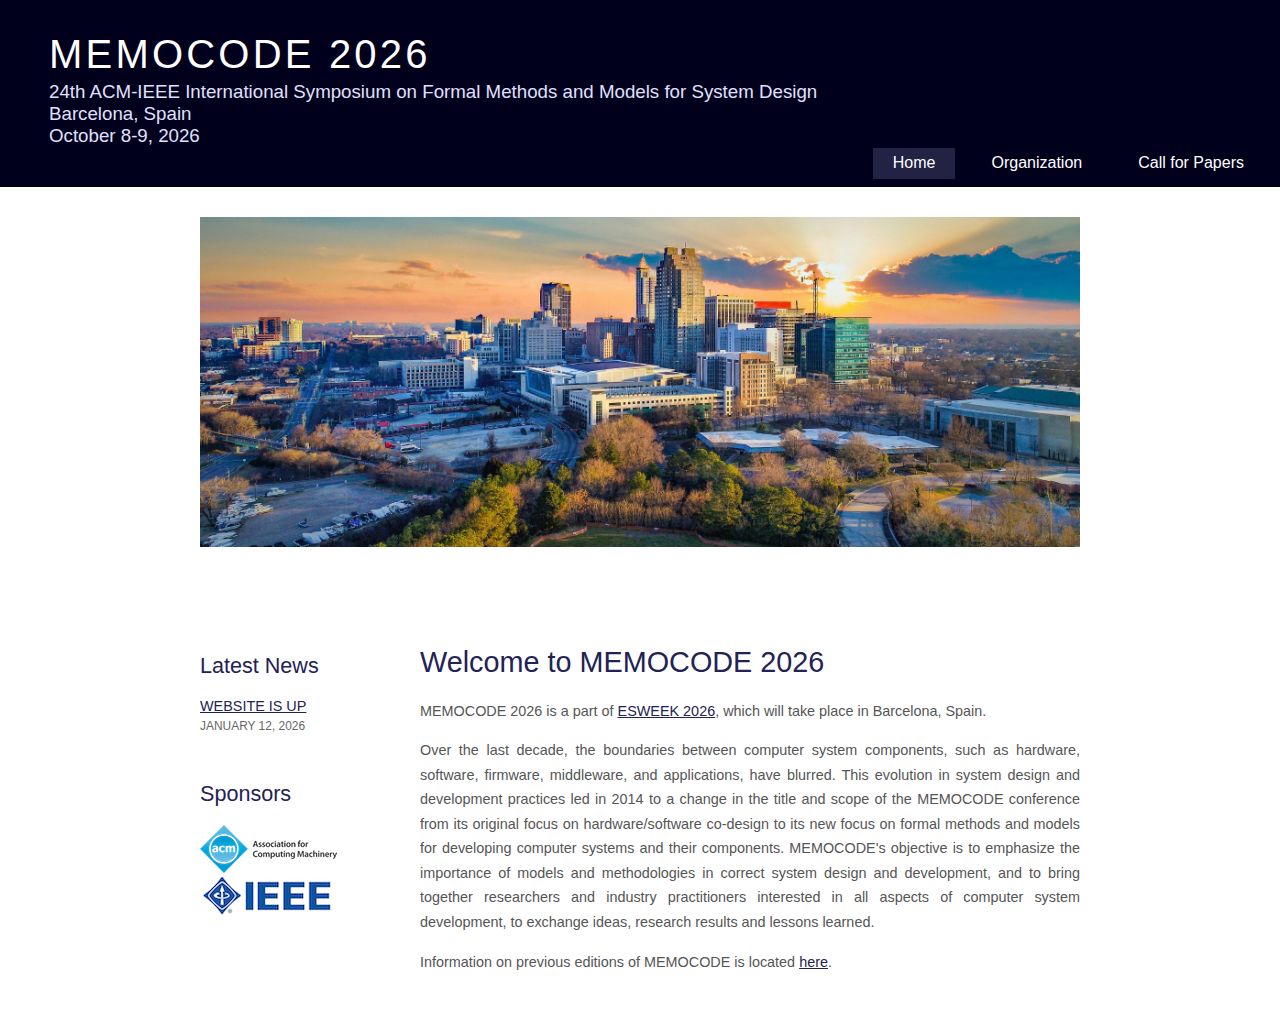
<file: index.html>
<!DOCTYPE html>
<html>
<head>
    <meta http-equiv="Content-Type" content="text/html; charset=UTF-8">
    <meta name="description" content="website description">
    <meta name="keywords" content="website keywords, website keywords">
    
    <title>MEMOCODE 2026</title>

    <link rel="stylesheet" href="./fonts/h5p-font-awesome.min.css">
    <link rel="stylesheet" type="text/css" href="./style/style.css">
</head>

<body>
<div id="main">
    <div id="header">
        <div id="logo">
            <div id="logo_text">
                <!-- class="logo_colour", allows you to change the colour of the text -->
                <h1><a href="index.html">MEMOCODE 2026</a></h1>
                <h3>24th ACM-IEEE International Symposium on Formal Methods and Models for
                    System Design<br />
                    Barcelona, Spain<br />
                    October 8-9, 2026 
                </h3>
            </div>
        </div>
        <div id="menubar">
            <ul id="menu">
                <!-- put class="selected" in the li tag for the selected page - to highlight which page you're on -->
                <li class="selected"><a href="index.html">Home</a></li>
                <li><a href="organization.html">Organization</a></li>
                <li><a href="callforpapers.html">Call for Papers</a></li>
                <!-- <li><a href="bestpapers.html">Best Paper Awards</a></li> -->
                <!-- <li><a href="keynotes.html">Keynotes</a></li> -->
                <!-- <li><a href="accepted_papers.html">Accepted Papers</a></li> -->
                <!-- <li><a href="program.html">Program</a></li> -->
                <!-- <li><a href="registration.html">Registration</a></li> -->
                <!-- <li><a href="venue.html">Venue</a></li> -->
            </ul>
        </div>
    </div>

    <!--------------------------------------------------------------------------------------------------------------->

    <div id="site_content">
        <div id="banner"></div>

        <!--------------------------------------------------------------------------------------------------------------->

        <div id="sidebar">
            <!-- insert your sidebar items here -->
            <div class="sidebar_item">
                <h2>Latest News</h2>
                <h4 style="margin-bottom: 5px;"><a href="index.html">Website is up</a></h4>
                <h5 style="margin-top: 5px;">January 12, 2026</h5>
            </div>

            <div class="sidebar_item">
                <h2>Sponsors</h2>
                <a href="http://www.acm.org/"><img src="./images/acm.png"></a><br>
                <a href="http://www.ieee.org/"><img src="./images/ieee.png"></a><br>
            </div>
        </div>

        <!--------------------------------------------------------------------------------------------------------------->

        <div id="content">
            <!-- insert the page content here -->
            <h1>Welcome to MEMOCODE 2026</h1>
            <p>
                MEMOCODE 2026 is a part of <a href="https://esweek.org">ESWEEK 2026</a>, which will take place in Barcelona, Spain.
            </p>
            <p>
                Over the last decade, the boundaries between computer system components, such
                as hardware, software, firmware, middleware, and applications, have blurred. This evolution in system
                design and development practices led in 2014 to a change in the title and scope of the MEMOCODE
                conference from its original focus on hardware/software co-design to its new focus on formal methods and
                models for developing computer systems and their components. MEMOCODE's objective is to emphasize the
                importance of models and methodologies in correct system design and development, and to bring together
                researchers and industry practitioners interested in all aspects of computer system development, to
                exchange ideas, research results and lessons learned.
            </p>
            <p>
                Information on previous editions of MEMOCODE is located <a href="previous_editions.html">here</a>.
            </p>
        </div>
    </div>
</div>
</body>
</html>
</file>
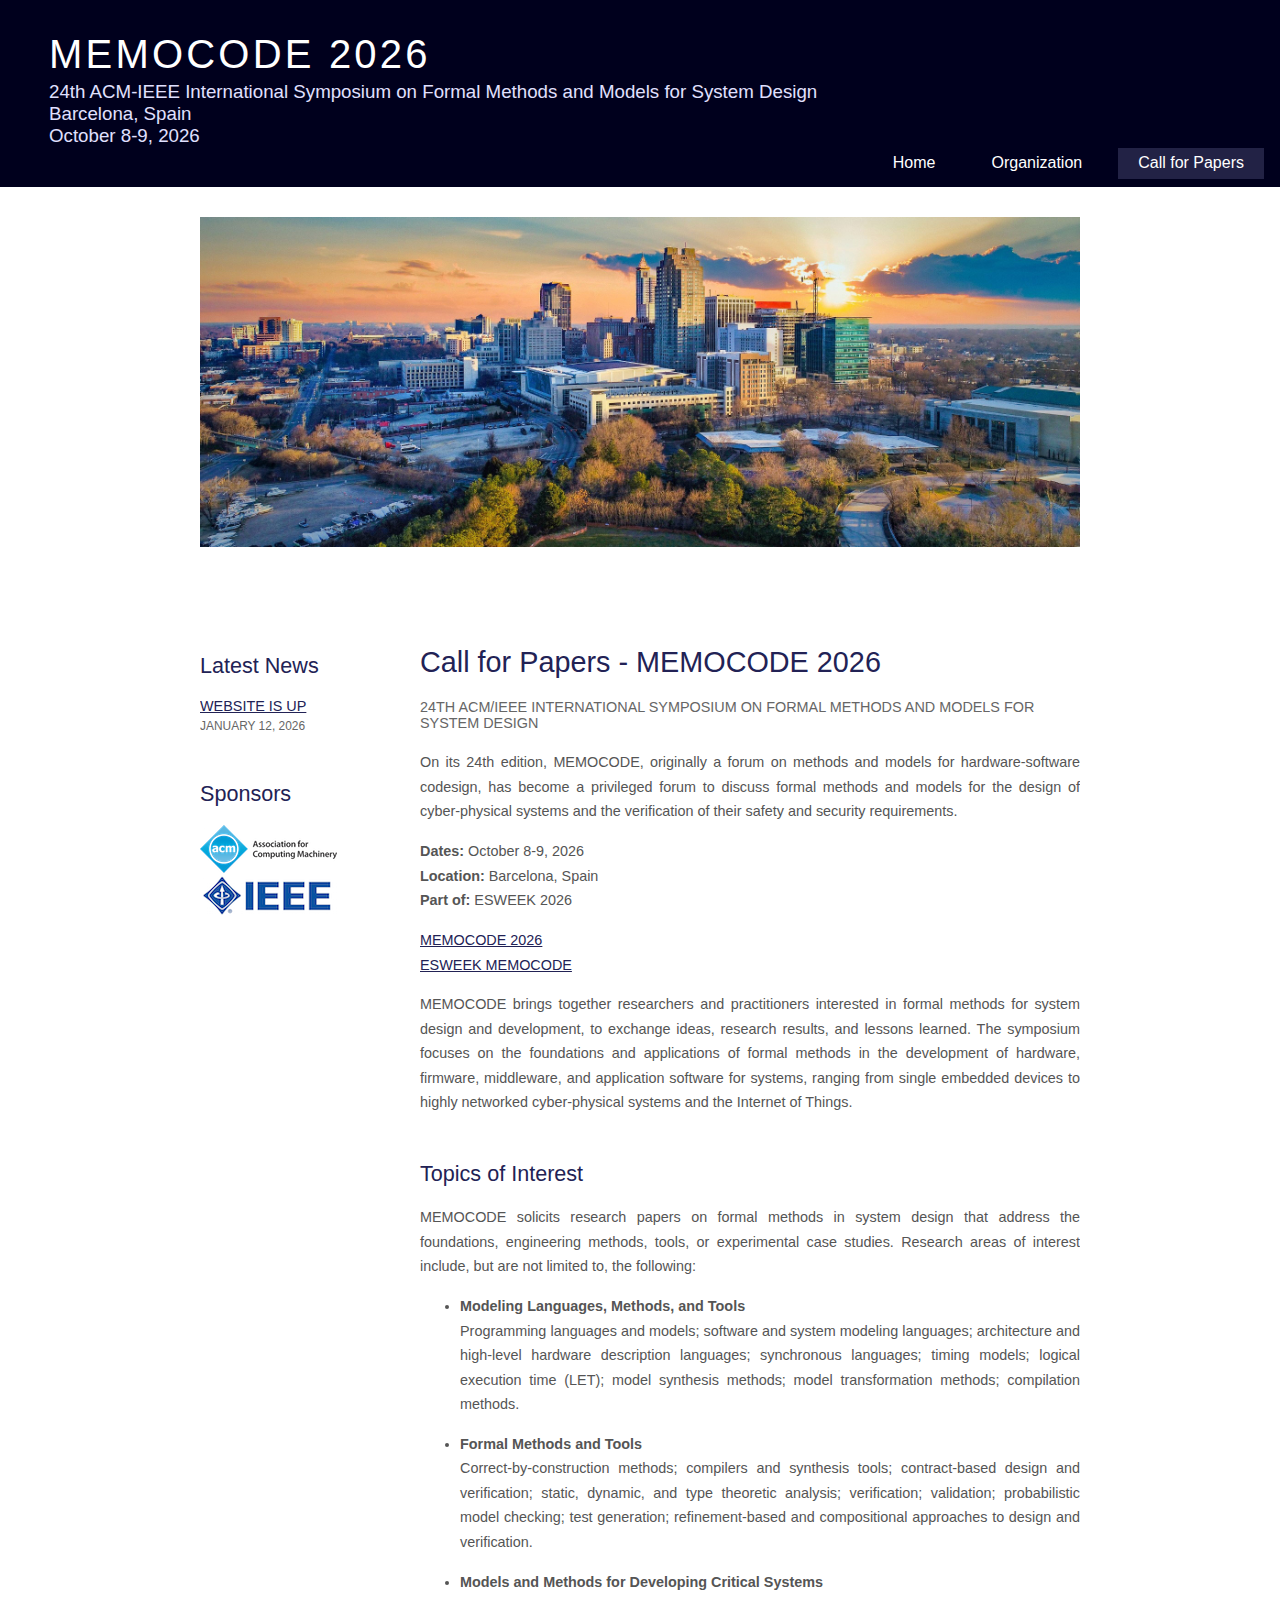
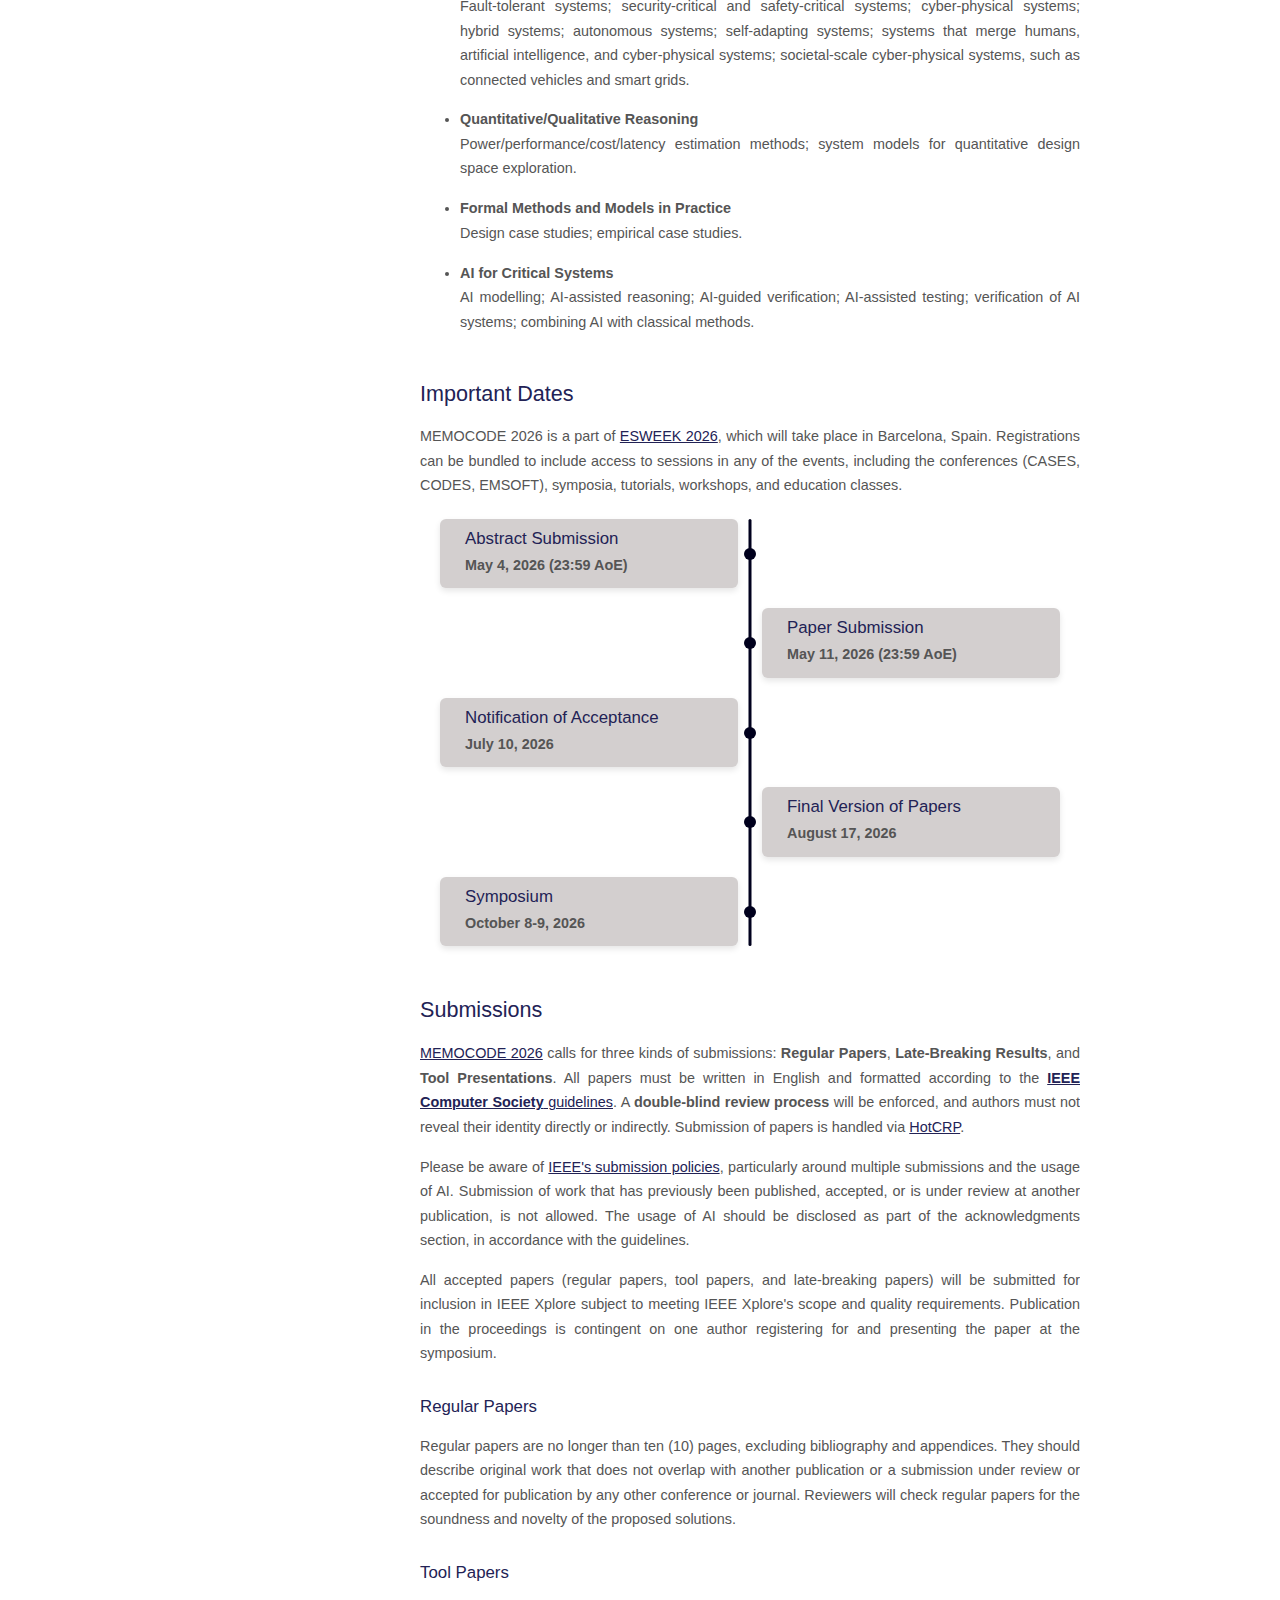
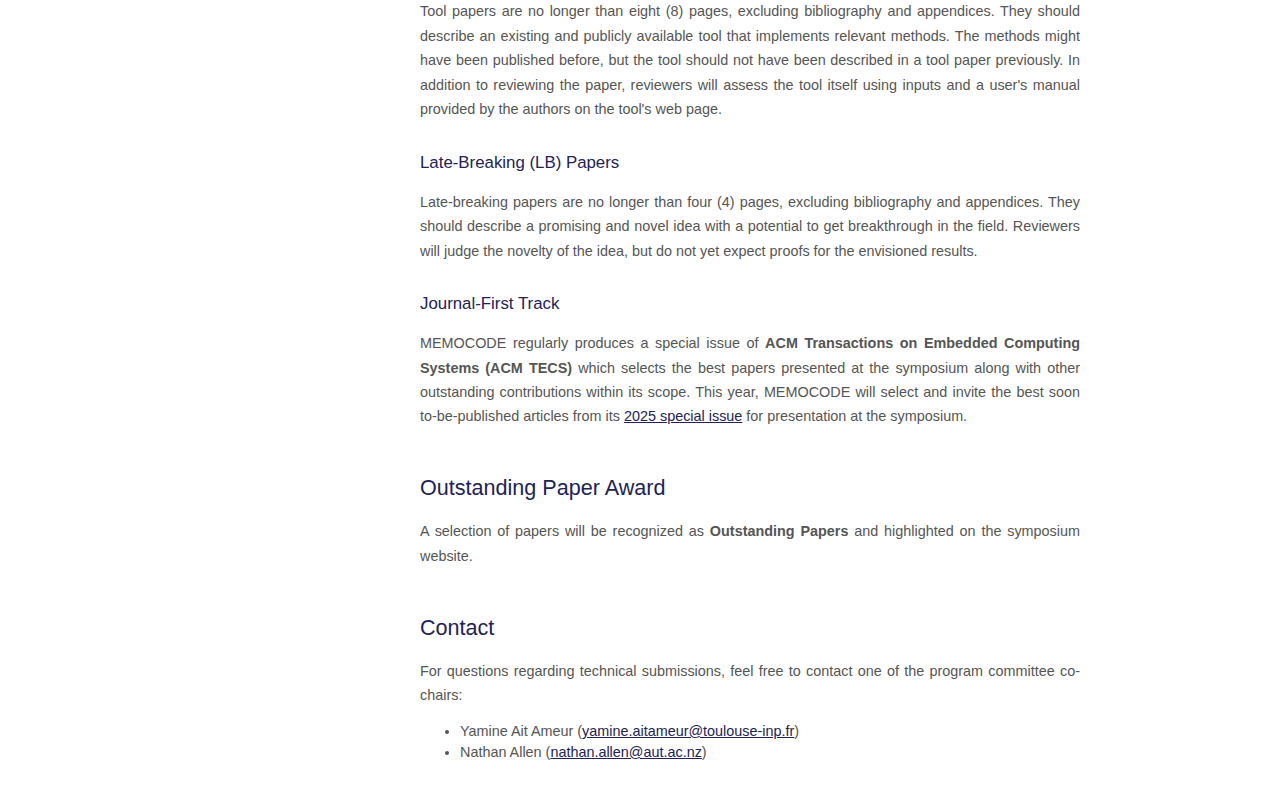
<file: callforpapers.html>
<!DOCTYPE html>
<html>
<head>
    <meta http-equiv="Content-Type" content="text/html; charset=UTF-8">
    <meta name="description" content="website description">
    <meta name="keywords" content="website keywords, website keywords">
    
    <title>MEMOCODE 2026</title>

    <link rel="stylesheet" href="./fonts/h5p-font-awesome.min.css">
    <link rel="stylesheet" type="text/css" href="./style/style.css">
</head>

<body>
<div id="main">
    <div id="header">
        <div id="logo">
            <div id="logo_text">
                <!-- class="logo_colour", allows you to change the colour of the text -->
                <h1><a href="index.html">MEMOCODE 2026</a></h1>
                <h3>24th ACM-IEEE International Symposium on Formal Methods and Models for
                    System Design<br />
                    Barcelona, Spain<br />
                    October 8-9, 2026 
                </h3>
            </div>
        </div>
        <div id="menubar">
            <ul id="menu">
                <!-- put class="selected" in the li tag for the selected page - to highlight which page you're on -->
                <li><a href="index.html">Home</a></li>
                <li><a href="organization.html">Organization</a></li>
                <li class="selected"><a href="callforpapers.html">Call for Papers</a></li>
                <!-- <li><a href="bestpapers.html">Best Paper Awards</a></li> -->
                <!-- <li><a href="keynotes.html">Keynotes</a></li> -->
                <!-- <li><a href="accepted_papers.html">Accepted Papers</a></li> -->
                <!-- <li><a href="program.html">Program</a></li> -->
                <!-- <li><a href="registration.html">Registration</a></li> -->
                <!-- <li><a href="venue.html">Venue</a></li> -->
            </ul>
        </div>
    </div>

    <!--------------------------------------------------------------------------------------------------------------->

    <div id="site_content">
        <div id="banner"></div>

        <!--------------------------------------------------------------------------------------------------------------->

        <div id="sidebar">
            <!-- insert your sidebar items here -->
            <div class="sidebar_item">
                <h2>Latest News</h2>
                <h4 style="margin-bottom: 5px;"><a href="index.html">Website is up</a></h4>
                <h5 style="margin-top: 5px;">January 12, 2026</h5>
            </div>

            <div class="sidebar_item">
                <h2>Sponsors</h2>
                <a href="http://www.acm.org/"><img src="./images/acm.png"></a><br>
                <a href="http://www.ieee.org/"><img src="./images/ieee.png"></a><br>
            </div>
        </div>

        <!--------------------------------------------------------------------------------------------------------------->

        <div id="content">
            <!-- insert the page content here -->
            <h1>Call for Papers - MEMOCODE 2026</h1>
            <h4>
                24th ACM/IEEE International Symposium on Formal Methods and Models for System Design
            </h4>

            <p>
                On its 24th edition, MEMOCODE, originally a forum on methods and models for hardware-software codesign, 
                has become a privileged forum to discuss formal methods and models for the design of cyber-physical 
                systems and the verification of their safety and security requirements.
            </p>
            <p>
                <b>Dates:</b> October 8-9, 2026<br />
                <b>Location:</b> Barcelona, Spain<br />
                <b>Part of:</b> ESWEEK 2026
            </p>
            <p>
                <a href="https://memocode2026.github.io/" target="_blank">MEMOCODE 2026</a><br />
                <a href="https://esweek.org/memocode/" target="_blank">ESWEEK MEMOCODE</a>
            </p>
            <p>
                MEMOCODE brings together researchers and practitioners interested in formal methods for system design 
                and development, to exchange ideas, research results, and lessons learned. The symposium focuses on the 
                foundations and applications of formal methods in the development of hardware, firmware, middleware, and 
                application software for systems, ranging from single embedded devices to highly networked cyber-physical 
                systems and the Internet of Things.
            </p>
            <p></p>

            <h2>Topics of Interest</h2>
            <p>
                MEMOCODE solicits research papers on formal methods in system design that address the foundations, engineering methods, tools, or experimental case studies.
                Research areas of interest include, but are not limited to, the following:
            </p>
            <ul>
                <li>
                    <p>
                        <b>Modeling Languages, Methods, and Tools</b><br />
                        Programming languages and models; software and system modeling languages; 
                        architecture and high-level hardware description languages; synchronous languages; 
                        timing models; logical execution time (LET); model synthesis methods; 
                        model transformation methods; compilation methods.
                    </p>
                </li>
                <li>
                    <p>
                        <b>Formal Methods and Tools</b><br />
                        Correct-by-construction methods; compilers and synthesis tools; 
                        contract-based design and verification; static, dynamic, and type theoretic analysis; 
                        verification; validation; probabilistic model checking; test generation; 
                        refinement-based and compositional approaches to design and verification.
                    </p>
                </li>
                <li>
                    <p>
                        <b>Models and Methods for Developing Critical Systems</b><br />
                        Fault-tolerant systems; security-critical and safety-critical systems; 
                        cyber-physical systems; hybrid systems; autonomous systems; self-adapting systems; 
                        systems that merge humans, artificial intelligence, and cyber-physical systems; 
                        societal-scale cyber-physical systems, such as connected vehicles and smart grids.
                    </p>
                </li>
                <li>
                    <p>
                        <b>Quantitative/Qualitative Reasoning</b><br />
                        Power/performance/cost/latency estimation methods; 
                        system models for quantitative design space exploration.
                    </p>
                </li>
                <li>
                    <p>
                        <b>Formal Methods and Models in Practice</b><br />
                        Design case studies; empirical case studies.
                    </p>
                </li>
                <li>
                    <p>
                        <b>AI for Critical Systems</b><br />
                        AI modelling; AI-assisted reasoning; AI-guided verification; AI-assisted testing; 
                        verification of AI systems; combining AI with classical methods.
                    </p>
                </li>
            </ul>
            <p></p>

            <h2>Important Dates</h2>

            <p>
                MEMOCODE 2026 is a part of <a href="https://esweek.org">ESWEEK 2026</a>, which will take place in Barcelona, Spain.
                Registrations can be bundled to include access to sessions in any of the events, including the
                conferences (CASES, CODES, EMSOFT), symposia, tutorials, workshops, and education classes.
            </p>

            <!-- <ul>
                <li><b>Abstract submission deadline:</b> May 4, 2026</li>
                <li><b>Paper submission deadline:</b> May 11, 2026</li>
                <li><b>Notification of acceptance:</b> July 10, 2026</li>
                <li><b>Final version of papers:</b> August 17, 2026</li>
                <li><b>Symposium:</b> October 8-9, 2026</li>
            </ul> -->
            
            <div class="timeline-container">
               <div class="timeline-item">
                    <div class="timeline-content">
                        <h3>Abstract Submission</h3>
                        <p><b>May 4, 2026 (23:59 AoE)</b></p>
                    </div>
                    <div class="timeline-circle"></div>
                </div>

                <div class="timeline-item">
                    <div class="timeline-content">
                        <h3>Paper Submission</h3>
                        
                        <p><b>May 11, 2026 (23:59 AoE)</b></p>
                    </div>
                    <div class="timeline-circle"></div>
                </div>

                <div class="timeline-item">
                    <div class="timeline-content">
                        <h3>Notification of Acceptance</h3>
                        <p><b>July 10, 2026</b></p>
                    </div>
                    <div class="timeline-circle"></div>
                </div>

                <div class="timeline-item">
                    <div class="timeline-content">
                        <h3>Final Version of Papers</h3>
                        <p><b>August 17, 2026</b></p>
                    </div>
                    <div class="timeline-circle"></div>
                </div>

                <div class="timeline-item">
                    <div class="timeline-content">
                        <h3>Symposium</h3>
                        <p><b>October 8-9, 2026</b></p>
                    </div>
                    <div class="timeline-circle"></div>
                </div>
            </div>
            <p></p>

            <h2>Submissions</h2>

            <p>
                <a href="https://memocode2026.github.io/">MEMOCODE 2026</a> calls for three kinds of submissions: <b>Regular Papers</b>, <b>Late-Breaking Results</b>, and <b>Tool Presentations</b>.
                All papers must be written in English and formatted according to the <a href="https://www.ieee.org/conferences/publishing/templates"><b>IEEE Computer Society</b> guidelines</a>.
                A <b>double-blind review process</b> will be enforced, and authors must not reveal their identity directly or indirectly.
                Submission of papers is handled via <a href="https://memocode26.hotcrp.com/">HotCRP</a>.
            </p>
            <p>
                Please be aware of <a href="https://journals.ieeeauthorcenter.ieee.org/become-an-ieee-journal-author/publishing-ethics/guidelines-and-policies/submission-and-peer-review-policies/">IEEE's submission policies</a>, particularly around multiple submissions and the usage of AI.
                Submission of work that has previously been published, accepted, or is under review at another publication, is not allowed.
                The usage of AI should be disclosed as part of the acknowledgments section, in accordance with the guidelines.
            </p>
            <p>
                All accepted papers (regular papers, tool papers, and late-breaking papers) will be submitted for inclusion in IEEE Xplore subject to meeting IEEE Xplore's scope and quality requirements.
                Publication in the proceedings is contingent on one author registering for and presenting the paper at the symposium.
            </p>

            <h3>Regular Papers</h3>
            <p>
                Regular papers are no longer than ten (10) pages, excluding bibliography and appendices.
                They should describe original work that does not overlap with another publication or a submission under review or accepted for publication by any other conference or journal.
                Reviewers will check regular papers for the soundness and novelty of the proposed solutions.
            </p>
            
            <h3>Tool Papers</h3>
            <p>
                Tool papers are no longer than eight (8) pages, excluding bibliography and appendices.
                They should describe an existing and publicly available tool that implements relevant methods.
                The methods might have been published before, but the tool should not have been described in a tool paper previously.
                In addition to reviewing the paper, reviewers will assess the tool itself using inputs and a user's manual provided by the authors on the tool's web page.
            </p>
        
            <h3>Late-Breaking (LB) Papers</h3>
            <p>
                Late-breaking papers are no longer than four (4) pages, excluding bibliography and appendices.
                They should describe a promising and novel idea with a potential to get breakthrough in the field.
                Reviewers will judge the novelty of the idea, but do not yet expect proofs for the envisioned results.
            </p>

            <h3>Journal-First Track</h3>
            <p>
                MEMOCODE regularly produces a special issue of <b>ACM Transactions on Embedded Computing Systems (ACM TECS)</b> which selects the best papers presented at the symposium along with other outstanding contributions within its scope.
                This year, MEMOCODE will select and invite the best soon to-be-published articles from its <a href="https://dl.acm.org/pb-assets/static_journal_pages/tecs/pdf/ACM-TECS-SI_MEMOCODE25-1765395232697.pdf">2025 special issue</a> for presentation at the symposium.
            </p>
            <p></p>

            <h2>Outstanding Paper Award</h2>
            <p>
                A selection of papers will be recognized as <b>Outstanding Papers</b> and highlighted on the symposium website.
            </p>
            <p></p>

            <!-- <h2>Journal Special Issue</h2>
            <p>
                Selected accepted papers will be invited to extend their accepted papers (at least 30% additional content) for a special issue in the <b>ACM Transactions on Embedded Computing Systems (ACM TECS)</b>.
                Authors must follow the call for submissions for the special edition to check deadlines and the timeline of the review process.
                The extended version will undergo a separate review process in the journal.
            </p>
            <p></p> -->
            
            <h2>Contact</h2>
            <p>
                For questions regarding technical submissions, feel free to contact one of the program committee co-chairs:
            </p>
            <ul>
                <li>Yamine Ait Ameur (<a href="mailto:yamine.aitameur@toulouse-inp.fr">yamine.aitameur@toulouse-inp.fr</a>)</li>
                <li>Nathan Allen (<a href="mailto:nathan.allen@aut.ac.nz">nathan.allen@aut.ac.nz</a>)</li>
            </ul>
        </div>
    </div>
</div>
</body>
</html>
</file>
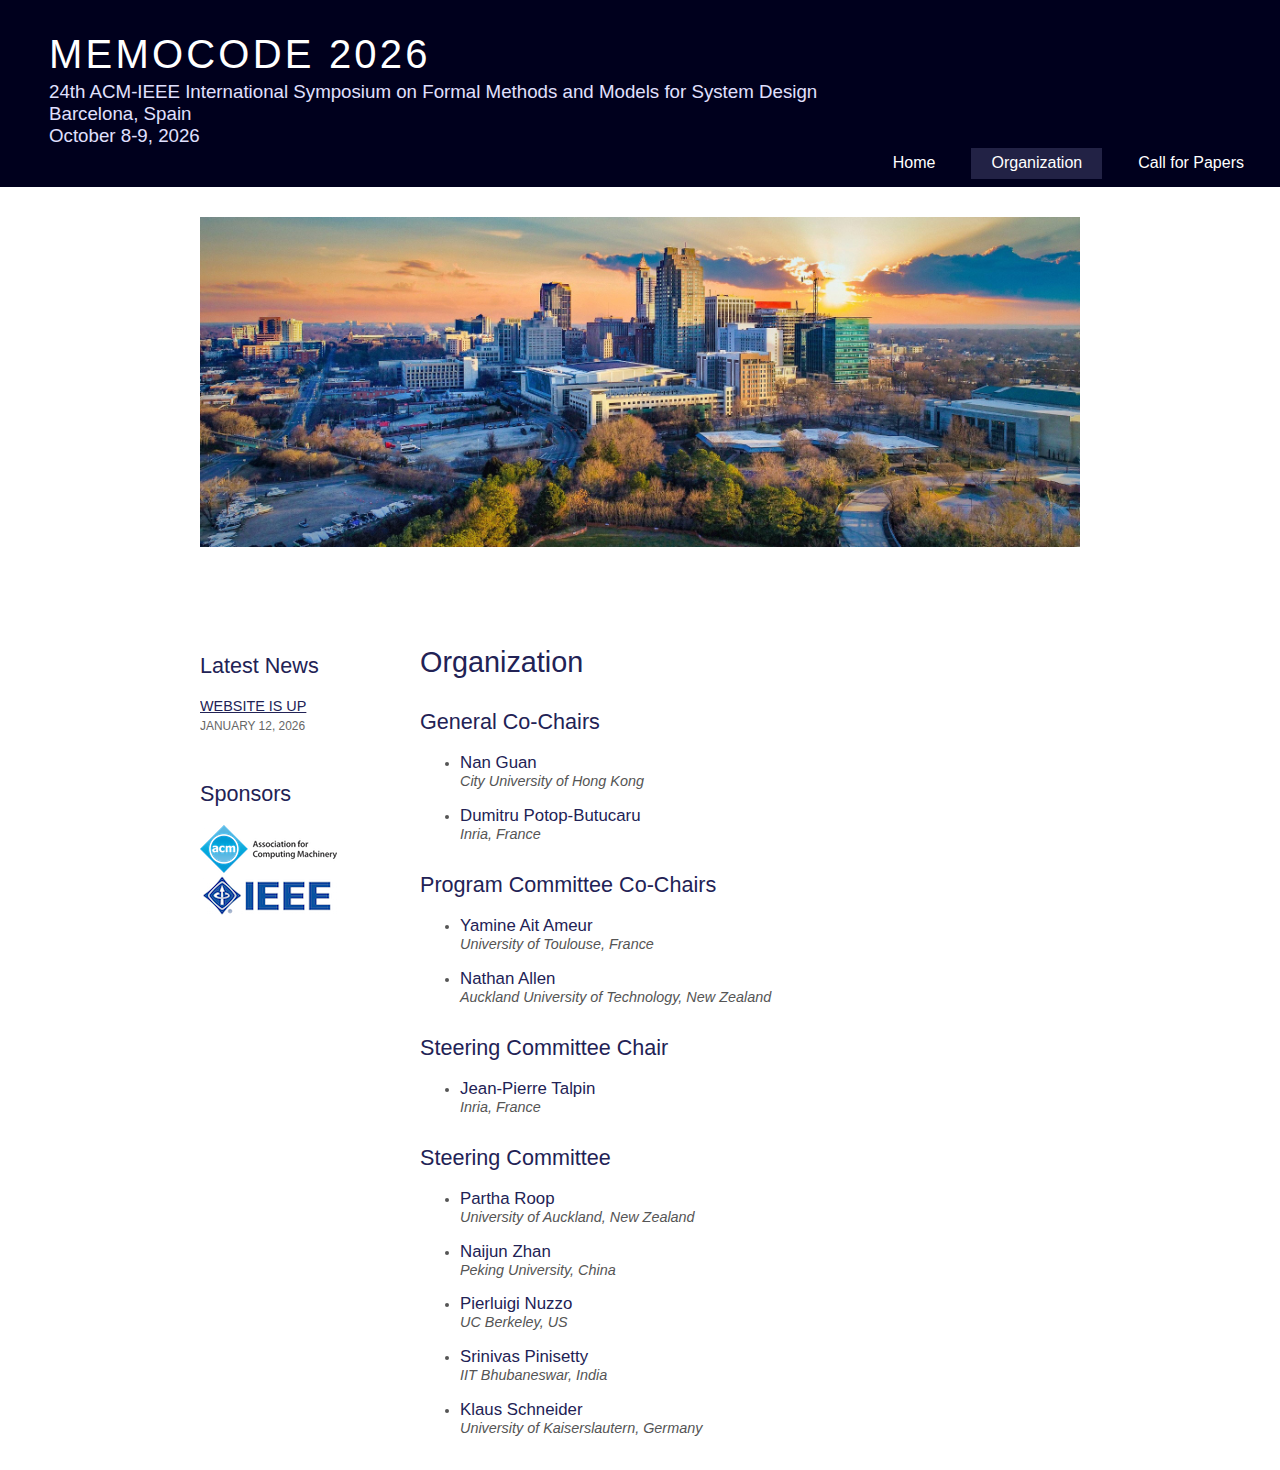
<file: organization.html>
<!DOCTYPE html>
<html>
<head>
    <meta http-equiv="Content-Type" content="text/html; charset=UTF-8">
    <meta name="description" content="website description">
    <meta name="keywords" content="website keywords, website keywords">
    
    <title>MEMOCODE 2026</title>

    <link rel="stylesheet" href="./fonts/h5p-font-awesome.min.css">
    <link rel="stylesheet" type="text/css" href="./style/style.css">
</head>

<body>
<div id="main">
    <div id="header">
        <div id="logo">
            <div id="logo_text">
                <!-- class="logo_colour", allows you to change the colour of the text -->
                <h1><a href="index.html">MEMOCODE 2026</a></h1>
                <h3>24th ACM-IEEE International Symposium on Formal Methods and Models for
                    System Design<br />
                    Barcelona, Spain<br />
                    October 8-9, 2026 
                </h3>
            </div>
        </div>
        <div id="menubar">
            <ul id="menu">
                <!-- put class="selected" in the li tag for the selected page - to highlight which page you're on -->
                <li><a href="index.html">Home</a></li>
                <li class="selected"><a href="organization.html">Organization</a></li>
                <li><a href="callforpapers.html">Call for Papers</a></li>
                <!-- <li><a href="bestpapers.html">Best Paper Awards</a></li> -->
                <!-- <li><a href="keynotes.html">Keynotes</a></li> -->
                <!-- <li><a href="accepted_papers.html">Accepted Papers</a></li> -->
                <!-- <li><a href="program.html">Program</a></li> -->
                <!-- <li><a href="registration.html">Registration</a></li> -->
                <!-- <li><a href="venue.html">Venue</a></li> -->
            </ul>
        </div>
    </div>

    <!------------------------------------------------------------------------------------------------------------- -->

    <div id="site_content">
        <div id="banner"></div>

        <!------------------------------------------------------------------------------------------------------------- -->

        <div id="sidebar">
            <!-- insert your sidebar items here -->
            <div class="sidebar_item">
                <h2>Latest News</h2>
                <h4 style="margin-bottom: 5px;"><a href="index.html">Website is up</a></h4>
                <h5 style="margin-top: 5px;">January 12, 2026</h5>
            </div>

            <div class="sidebar_item">
                <h2>Sponsors</h2>
                <a href="http://www.acm.org/"><img src="./images/acm.png"></a><br>
                <a href="http://www.ieee.org/"><img src="./images/ieee.png"></a><br>
            </div>
        </div>

        <!--------------------------------------------------------------------------------------------------------------->

        <div id="content">
            <!-- insert the page content here -->
            <h1>Organization</h1>

            <h2>General Co-Chairs</h2>
            <ul>
                <li>
                    <h3 style="margin-bottom: 0">Nan Guan</h3>
                    <em>City University of Hong Kong</em>
                </li>
                <li>
                    <h3 style="margin-bottom: 0">Dumitru Potop-Butucaru</h3>
                    <em>Inria, France</em>
                </li>
            </ul>

            <h2>Program Committee Co-Chairs</h2>
            <ul>
                <li>
                    <h3 style="margin-bottom: 0">Yamine Ait Ameur</h3>
                    <em>University of Toulouse, France</em>
                </li>
                <li>
                    <h3 style="margin-bottom: 0">Nathan Allen</h3>
                    <em>Auckland University of Technology, New Zealand</em>
                </li>
            </ul>

            <h2>Steering Committee Chair</h2>
            <ul>
                <li>
                    <h3 style="margin-bottom: 0">Jean-Pierre Talpin</h3>
                    <em>Inria, France</em>
                </li>
            </ul>

            <h2>Steering Committee</h2>
            <ul>
                <li>
                    <h3 style="margin-bottom: 0">Partha Roop</h3>
                    <em>University of Auckland, New Zealand</em>
                </li>
                <li>
                    <h3 style="margin-bottom: 0">Naijun Zhan</h3>
                    <em>Peking University, China</em>
                </li>
                <li>
                    <h3 style="margin-bottom: 0">Pierluigi Nuzzo</h3>
                    <em>UC Berkeley, US</em>
                </li>
                <li>
                    <h3 style="margin-bottom: 0">Srinivas Pinisetty</h3>
                    <em>IIT Bhubaneswar, India</em>
                </li>
                <li>
                    <h3 style="margin-bottom: 0">Klaus Schneider</h3>
                    <em>University of Kaiserslautern, Germany</em>
                </li>
            </ul>
        </div>
    </div>
</div>
</body>
</html>
</file>
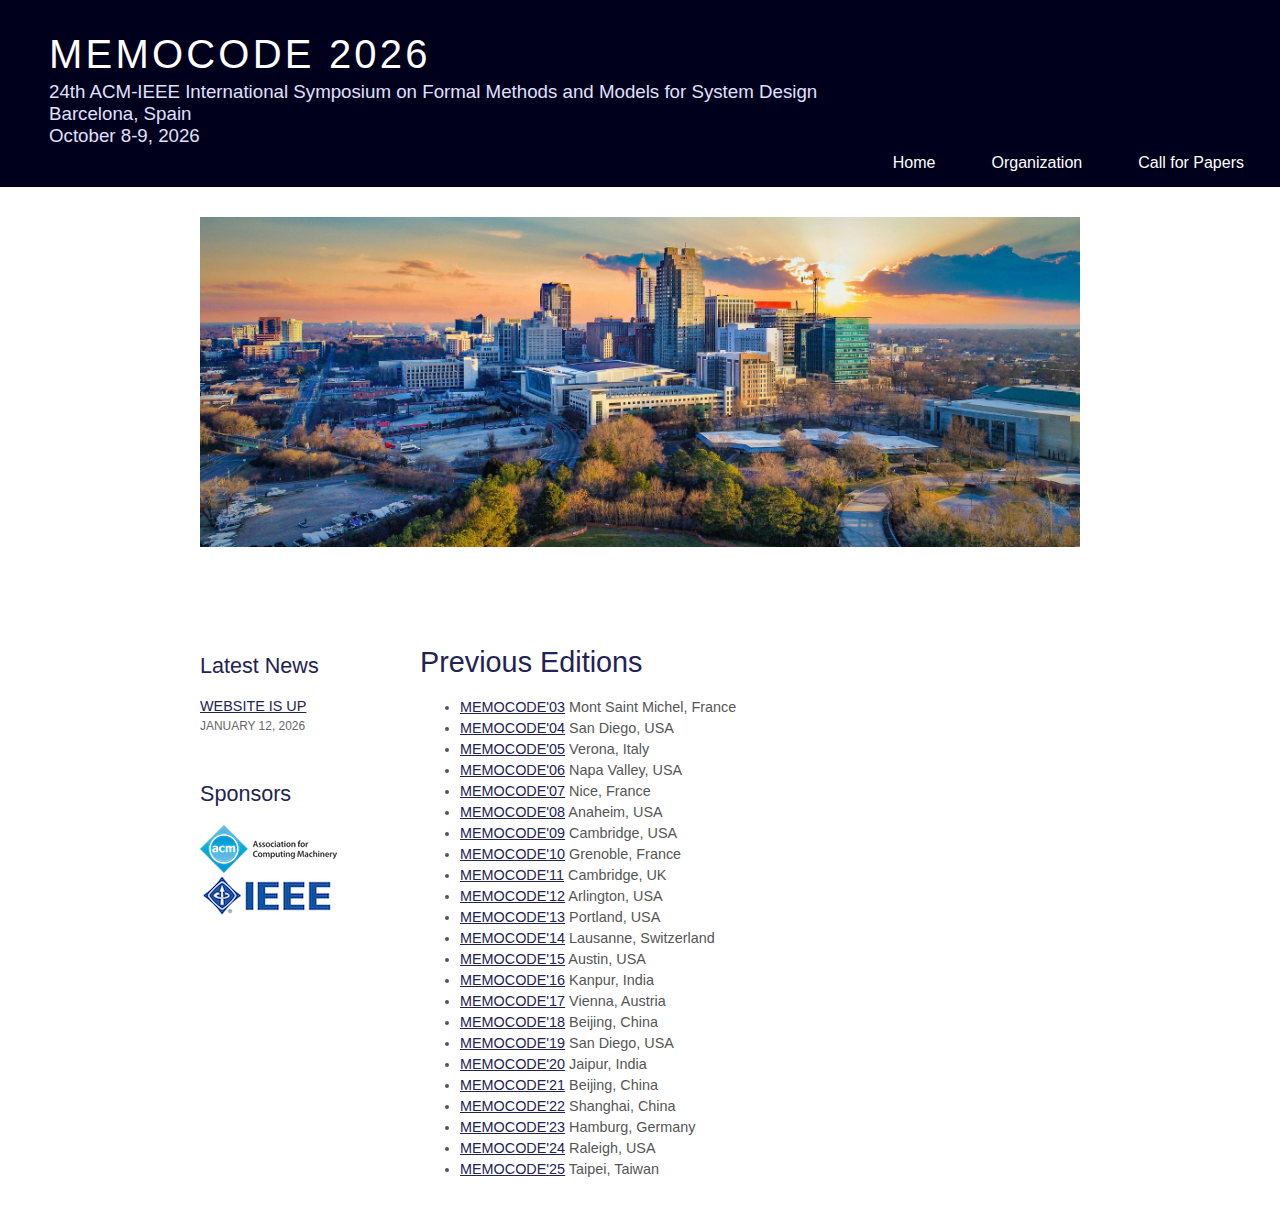
<file: previous_editions.html>
<!DOCTYPE html>
<html>
<head>
    <meta http-equiv="Content-Type" content="text/html; charset=UTF-8">
    <meta name="description" content="website description">
    <meta name="keywords" content="website keywords, website keywords">
    
    <title>MEMOCODE 2026</title>

    <link rel="stylesheet" href="./fonts/h5p-font-awesome.min.css">
    <link rel="stylesheet" type="text/css" href="./style/style.css">
</head>

<body>
<div id="main">
    <div id="header">
        <div id="logo">
            <div id="logo_text">
                <!-- class="logo_colour", allows you to change the colour of the text -->
                <h1><a href="index.html">MEMOCODE 2026</a></h1>
                <h3>24th ACM-IEEE International Symposium on Formal Methods and Models for
                    System Design<br />
                    Barcelona, Spain<br />
                    October 8-9, 2026 
                </h3>
            </div>
        </div>
        <div id="menubar">
            <ul id="menu">
                <!-- put class="selected" in the li tag for the selected page - to highlight which page you're on -->
                <li><a href="index.html">Home</a></li>
                <li><a href="organization.html">Organization</a></li>
                <li><a href="callforpapers.html">Call for Papers</a></li>
                <!-- <li><a href="bestpapers.html">Best Paper Awards</a></li> -->
                <!-- <li><a href="keynotes.html">Keynotes</a></li> -->
                <!-- <li><a href="accepted_papers.html">Accepted Papers</a></li> -->
                <!-- <li><a href="program.html">Program</a></li> -->
                <!-- <li><a href="registration.html">Registration</a></li> -->
                <!-- <li><a href="venue.html">Venue</a></li> -->
            </ul>
        </div>
    </div>

    <!------------------------------------------------------------------------------------------------------------- -->

    <div id="site_content">
        <div id="banner"></div>

        <!------------------------------------------------------------------------------------------------------------- -->

        <div id="sidebar">
            <!-- insert your sidebar items here -->
            <div class="sidebar_item">
                <h2>Latest News</h2>
                <h4 style="margin-bottom: 5px;"><a href="index.html">Website is up</a></h4>
                <h5 style="margin-top: 5px;">January 12, 2026</h5>
            </div>

            <div class="sidebar_item">
                <h2>Sponsors</h2>
                <a href="http://www.acm.org/"><img src="./images/acm.png"></a><br>
                <a href="http://www.ieee.org/"><img src="./images/ieee.png"></a><br>
            </div>
        </div>

        <!--------------------------------------------------------------------------------------------------------------->

        <div id="content">
            <!-- insert the page content here -->
            <h1>Previous Editions</h1>
            <ul>
                <li>
                    <a href="http://memocode.irisa.fr/2003">MEMOCODE'03</a> Mont Saint Michel, France
                </li>
                <li>
                    <a href="http://memocode.irisa.fr/2004">MEMOCODE'04</a> San Diego, USA
                </li>
                <li>
                    <a href="http://memocode.irisa.fr/2005">MEMOCODE'05</a> Verona, Italy
                </li>
                <li>
                    <a href="http://memocode.irisa.fr/2006">MEMOCODE'06</a> Napa Valley, USA
                </li>
                <li>
                    <a href="http://memocode.irisa.fr/2007">MEMOCODE'07</a> Nice, France
                </li>
                <li>
                    <a href="http://memocode.irisa.fr/2008">MEMOCODE'08</a> Anaheim, USA
                </li>
                <li>
                    <a href="http://csg.csail.mit.edu/Memocode2009">MEMOCODE'09</a> Cambridge, USA
                </li>
                <li>
                    <a href="http://www-memocode2010.imag.fr/">MEMOCODE'10</a> Grenoble, France
                </li>
                <li>
                    <a href="https://research.microsoft.com/en-us/um/cambridge/events/memocode2011"> MEMOCODE'11</a> Cambridge, UK
                </li>
                <li>
                    <a href="http://memocode.irisa.fr/2012">MEMOCODE'12</a> Arlington, USA
                </li>
                <li>
                    <a href="http://memocode.irisa.fr/2013">MEMOCODE'13</a> Portland, USA
                </li>
                <li>
                    <a href="http://memocode.irisa.fr/2014">MEMOCODE'14</a> Lausanne, Switzerland
                </li>
                <li>
                    <a href="http://memocode.irisa.fr/2015">MEMOCODE'15</a> Austin, USA
                </li>
                <li>
                    <a href="http://memocode.irisa.fr/2016">MEMOCODE'16</a> Kanpur, India
                </li>
                <li>
                    <a href="http://memocode.irisa.fr/2017">MEMOCODE'17</a> Vienna, Austria
                </li>
                <li>
                    <a href="http://memocode.irisa.fr/2018/">MEMOCODE'18</a> Beijing, China
                </li>
                <li>
                    <a href="https://memocode.github.io/2019/">MEMOCODE'19</a> San Diego, USA
                </li>
                <li>
                    <a href="https://iitjammu.ac.in/conferences/memocode2020/">MEMOCODE'20</a> Jaipur, India
                </li>
                <li>
                    <a href="https://lcs.ios.ac.cn/memocode21/">MEMOCODE'21</a> Beijing, China
                </li>
                <li>
                    <a href="https://memocode2022.github.io/">MEMOCODE'22</a> Shanghai, China
                </li>
                <li>
                    <a href="https://memocode2023.github.io/">MEMOCODE'23</a> Hamburg, Germany
                </li>
                <li>
                    <a href="https://memocode2024.github.io/">MEMOCODE'24</a> Raleigh, USA
                </li>
                <li>
                    <a href="https://memocode2025.github.io/">MEMOCODE'25</a> Taipei, Taiwan
                </li>
            </ul>
        </div>
    </div>
</div>
</body>
</html>
</file>
<file: style/style.css>
html {
    height: 100%;
}

body {
    font-family: 'trebuchet ms', arial, sans-serif;
    background: #FFF;
    color: #555;
    margin: 0;
    padding: 0;
}

p {
    line-height: 1.7em;
    text-align: justify;
    padding-bottom: 1px;
}

h1, h2, h3, h4, h5, h6 {
    color: #222255;
    font-family: 'century gothic', arial, sans-serif;
    font-weight: normal;
}

h4, h5, h6 {
    color: #666;
    text-transform: uppercase;
}

a, a:hover {
    outline: none;
    text-decoration: underline;
    color: #222255;
}

a:hover {
    text-decoration: none;
}

/* blockquote {
    margin: 20px 0;
    padding: 10px 20px 0 20px;
    border: 1px solid #E5E5DB;
    background: #FFF;
} */

/* .left {
    float: left;
    width: auto;
    margin-right: 10px;
}

.right {
    float: right;
    width: auto;
    margin-left: 10px;
}

.center {
    display: block;
    text-align: center;
    margin: 20px auto;
} */

#header {
    background: #00001d;
    border-bottom: 1px solid #00001d;
    height: 186px;
}

#logo {
    position: relative;
    height: 140px;
}

#logo #logo_text {
    position: absolute;
    top: 10px;
    left: 40px;
}

#logo h1, #logo h3 {
    margin: 0 0 0 9px;
}

#logo_text h1 {
    padding: 22px 0 0 0;
    letter-spacing: 0.1em;
}

#logo_text h1 a, #logo_text h1 a:hover {
    font-size: 1.25em;
    color: #FFF;
    text-decoration: none;
}

#logo_text h3 {
    padding: 4px 0 0 0;
    color: #e0e0ff;
}

#menubar {
    height: 45px;
    padding-right: 8px;
}

ul#menu {
    float: right;
    margin: 0;
    margin-top: 8px;
}

ul#menu li {
    float: left;
    list-style: none;
    margin-left: 8px;
    margin-right: 8px;
}

ul#menu li a {
    float: left;
    height: 20px;
    padding: 6px 20px 5px 20px;
    text-align: center;
    color: #FFF;
    text-decoration: none;
}

ul#menu li.selected a, ul#menu li.selected a:hover {
    background: #222245;
    color: #FFF;
}

ul#menu li a:hover {
    color: #e0e0ff;
}

#site_content {
    font-size: 0.9em;
    width: 880px;
    overflow: hidden;
    margin-top: 20px;
    margin-left: auto;
    margin-right: auto;
}

#site_content li {
    margin-bottom: 5px;
}

#content h1:not(:first-child), #content h2:not(:first-child), #content h3:not(:first-child) {
    margin-top: 30px;
}
#content h4, #content h5, #content h6 {
    margin-top: 20px;
}

#banner {
    background: transparent url(../images/banner.jpg) no-repeat;
    background-size: 100%;
    width: auto;
    height: 400px;
    margin-top: 10px;
    margin-bottom: 10px;
}

#sidebar {
    float: left;
    width: 200px;
    padding-top: 8px;
    margin-bottom: 20px;
}

.sidebar_item {
    padding-bottom: 10px;
}

#content {
    text-align: left;
    width: 660px;
    float: right;
    margin-bottom: 20px;
}

/* #footer {
    width: 100%;
    font-family: 'trebuchet ms', sans-serif;
    font-size: 100%;
    height: 80px;
    padding: 28px 0 5px 0;
    text-align: center;
    background: #000;
    border-top: 2px solid #2D2D2D;
    color: #FFF;
}

#footer p {
    line-height: 1.7em;
    padding: 0 0 10px 0;
}

#footer a {
    color: #FFF;
    text-decoration: none;
}

#footer a:hover {
    color: #B48A7C;
    text-decoration: none;
} */

/* .search {
    color: #5D5D5D;
    border: 1px solid #BBB;
    width: 134px;
    padding: 4px;
    font: 100% arial, sans-serif;
} */

/* .form_settings {
    margin: 15px 0 0 0;
}

.form_settings p {
    padding: 0 0 4px 0;
}

.form_settings span {
    float: left;
    width: 200px;
    text-align: left;
}

.form_settings input, .form_settings textarea {
    padding: 5px;
    width: 299px;
    font: 100% arial;
    border: 1px solid #E5E5DB;
    background: #FFF;
    color: #47433F;
}

.form_settings .submit {
    font: 100% arial;
    border: 0;
    width: 99px;
    margin: 0 0 0 212px;
    height: 33px;
    padding: 2px 0 3px 0;
    cursor: pointer;
    background: #3B3B3B;
    color: #FFF;
}

.form_settings textarea, .form_settings select {
    font: 100% arial;
    width: 299px;
}

.form_settings select {
    width: 310px;
}

.form_settings .checkbox {
    margin: 4px 0;
    padding: 0;
    width: 14px;
    border: 0;
    background: none;
} */

/* .separator {
    width: 100%;
    height: 0;
    border-top: 1px solid #D9D5CF;
    border-bottom: 1px solid #FFF;
    margin: 0 0 20px 0;
} */

/* table {
    margin: 10px 0 30px 0;
}

table tr th, table tr td {
    background: #3B3B3B;
    color: #FFF;
    padding: 7px 4px;
    text-align: left;
}

table tr td {
    background: #E5E5DB;
    color: #47433F;
    border-top: 1px solid #FFF;
} */

.timeline-container {
    max-width: 700px;
    position: relative;
    padding-left: 20px;
    padding-right: 20px;
    margin-top: 20px;
    margin-bottom: 20px;
}

.timeline-container::before {
    content: "";
    position: absolute;
    left: 50%;
    width: 3px;
    height: 100%;
    background: #00001d;
    transform: translateX(-50%);
    border-radius: 5px;
}

.timeline-item {
    display: flex;
    justify-content: space-between;
    align-items: center;
    margin-bottom: 20px;
    position: relative;
    width: 100%;
}

.timeline-item:nth-child(even) {
    flex-direction: row-reverse;
}

.timeline-content {
    background: rgb(211, 207, 207);
    padding: 10px 25px;
    width: 40%;
    border-radius: 6px;
    box-shadow: 0 3px 6px rgba(0, 0, 0, 0.1);
    transition: all 0.2s ease-in-out;
    position: relative;
    z-index: 1;
}

.timeline-content h3 {
    margin: 0!important;
}

.timeline-content p {
    margin: 4px 0 0 0;
}

.timeline-circle {
    width: 12px;
    height: 12px;
    background: #00001d;
    border-radius: 50%;
    position: absolute;
    left: 50%;
    top: 50%;
    margin-left: -6px;
    margin-top: -6px;
    transition: all 0.2s ease-in-out;
    z-index: 2;
}

.timeline-item:nth-child(odd) .timeline-content {
    transform-origin: right;
}
.timeline-item:nth-child(even) .timeline-content {
    transform-origin: left;
}
.timeline-item:has(.timeline-content:hover) .timeline-content, .timeline-item:has(.timeline-circle:hover) .timeline-content {
    transform: scale(1.06);
}
.timeline-item:has(.timeline-content:hover) .timeline-circle, .timeline-item:has(.timeline-circle:hover) .timeline-circle {
    transform: scale(1.33);
    background: #0056b3;
}

.comment {
    display: block;
    width: fit-content;
    padding: 5px;
    line-height: 1.7em;
    text-align: justify;
    background: #ffc107;
    color: #000;
}
</file>
